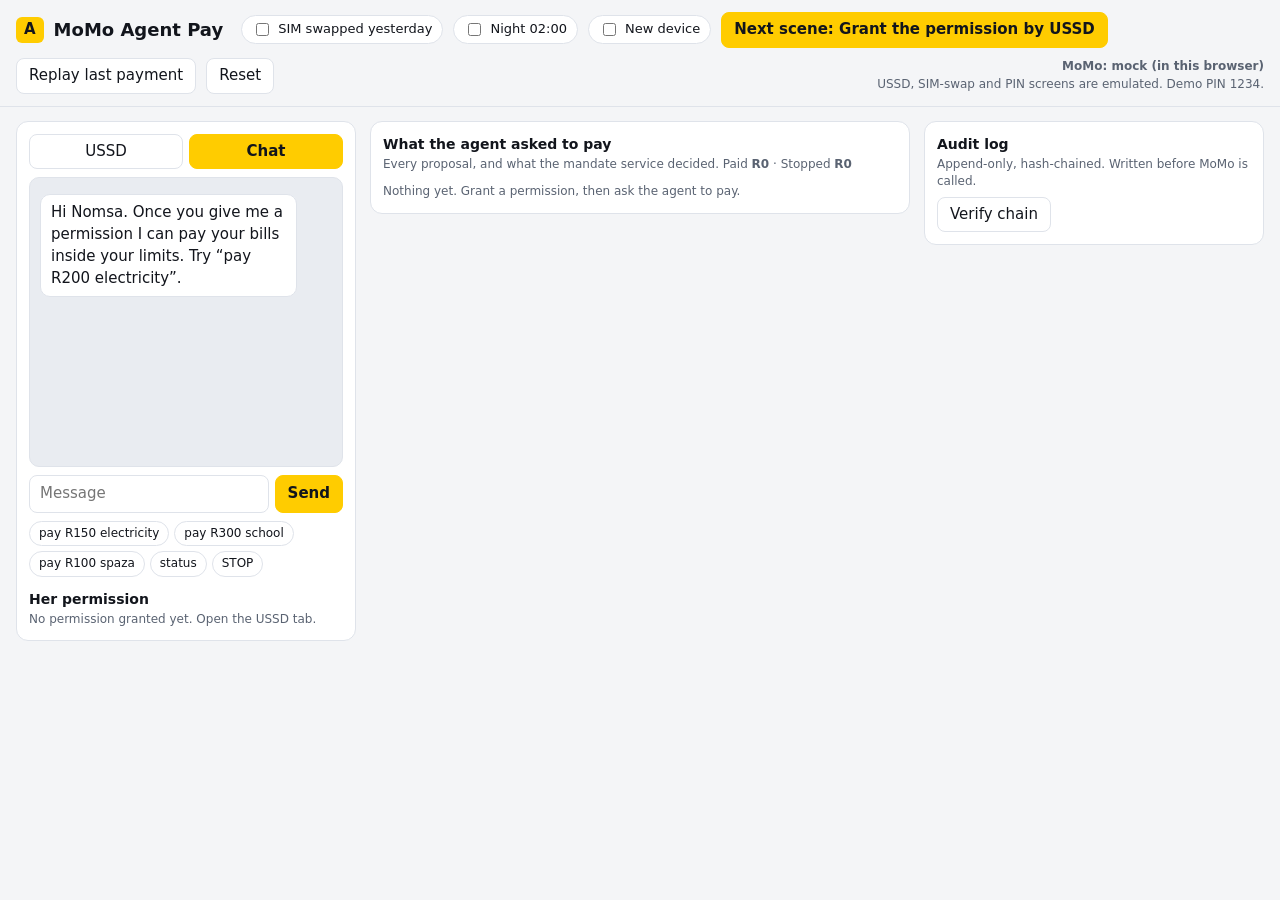
<file: public/assets/aistudio/MoMo_Agent_Pay__proof_of_concept_3c474f8f.html>
<!doctype html><html lang="en"><head><meta charset="utf-8"><meta name="viewport" content="width=device-width, initial-scale=1, viewport-fit=cover"><title>MoMo Agent Pay: proof of concept</title><meta name="color-scheme" content="light dark">
<style>
:root{--bg:#f4f5f7;--cd:#fff;--ln:#dfe3ea;--tx:#12151c;--mu:#5a6372;--y:#FFCC00;--yt:#12151c;--g:#15803d;--a:#b45309;--r:#b91c1c;--ph:#e9ecf1;box-sizing:border-box;padding-top:env(safe-area-inset-top,0px);padding-bottom:env(safe-area-inset-bottom,0px)}
@media (prefers-color-scheme:dark){:root:not([data-theme="light"]){--bg:#0a0c10;--cd:#151922;--ln:#262b38;--tx:#f2f3f5;--mu:#9aa1b0;--g:#4ade80;--a:#fbbf24;--r:#f87171;--ph:#0f1218}}
:root[data-theme="dark"]{--bg:#0a0c10;--cd:#151922;--ln:#262b38;--tx:#f2f3f5;--mu:#9aa1b0;--g:#4ade80;--a:#fbbf24;--r:#f87171;--ph:#0f1218}
html{scroll-padding-top:env(safe-area-inset-top,0px)}*{box-sizing:border-box}
body{margin:0;background:var(--bg);color:var(--tx);font:15px/1.45 Lato,"Segoe UI",system-ui,sans-serif}
header{display:flex;flex-wrap:wrap;gap:10px;align-items:center;padding:12px 16px;border-bottom:1px solid var(--ln)}
h1{font-size:18px;margin:0 8px 0 0}h2{font-size:14px;margin:0 0 2px}
.logo{background:var(--y);color:#12151c;font-weight:900;border-radius:6px;padding:2px 8px}
label.t{display:flex;gap:6px;align-items:center;border:1px solid var(--ln);border-radius:20px;padding:4px 10px;background:var(--cd);cursor:pointer;font-size:13px}
button{font:inherit;cursor:pointer;border-radius:8px;border:1px solid var(--ln);background:var(--cd);color:var(--tx);padding:6px 12px}
button.p{background:var(--y);color:#12151c;border-color:var(--y);font-weight:700}
button:focus-visible,input:focus-visible{outline:2px solid var(--y);outline-offset:2px}
.badge{margin-left:auto;font-size:12px;color:var(--mu);text-align:right}
main{display:grid;grid-template-columns:minmax(290px,340px) 1fr minmax(260px,340px);gap:14px;padding:14px 16px;align-items:start}
@media(max-width:980px){main{grid-template-columns:1fr}}
.col{background:var(--cd);border:1px solid var(--ln);border-radius:12px;padding:12px;min-width:0}
.tabs{display:flex;gap:6px;margin-bottom:8px}.tabs button{flex:1}.tabs .on{background:var(--y);color:#12151c;border-color:var(--y);font-weight:700}
.screen{background:var(--ph);border:1px solid var(--ln);border-radius:10px;height:290px;overflow:auto;padding:10px;position:relative}
.ussd{font-family:ui-monospace,Menlo,monospace;font-size:13px}
.bub{max-width:88%;padding:7px 10px;border-radius:10px;margin:6px 0;background:var(--cd);border:1px solid var(--ln)}.bub.me{margin-left:auto;background:#0b6b4d;color:#fff;border-color:#0b6b4d}
.row{display:flex;gap:6px;margin-top:8px}input{flex:1;font:inherit;border-radius:8px;border:1px solid var(--ln);padding:7px 10px;background:var(--cd);color:var(--tx);min-width:0}
.chips{display:flex;flex-wrap:wrap;gap:5px;margin-top:8px}.chips button{font-size:12px;padding:3px 9px;border-radius:14px}
.modal{position:absolute;inset:auto 0 0 0;background:var(--cd);border-top:2px solid var(--y);padding:12px;border-radius:12px 12px 0 0;box-shadow:0 -6px 20px #0004}
.bar{height:8px;border-radius:4px;background:var(--ln);overflow:hidden;margin:6px 0}.bar i{display:block;height:100%;background:var(--y)}
.card{border:1px solid var(--ln);border-left:5px solid var(--g);border-radius:10px;padding:10px;margin-bottom:10px}
.card.STEP{border-left-color:var(--a)}.card.BLOCKED{border-left-color:var(--r)}
.top{display:flex;justify-content:space-between;gap:8px;font-weight:700}
.chip{font-size:12px;font-weight:800;border-radius:6px;padding:2px 8px;border:1px solid currentColor}
.SETTLED{color:var(--g)}.STEP{color:var(--a)}.BLOCKED{color:var(--r)}
.why{display:inline-block;font-size:12px;border:1px solid var(--ln);border-radius:6px;padding:1px 7px;margin:4px 4px 0 0;color:var(--mu)}
.log{font:12px/1.35 ui-monospace,Menlo,monospace;max-height:620px;overflow:auto}.log div{padding:4px 0;border-bottom:1px solid var(--ln);overflow-wrap:anywhere}
.mu{color:var(--mu);font-size:12px}.ok{color:var(--g);font-weight:700}.bad{color:var(--r);font-weight:700}
</style></head><body>
<header><span class="logo">A</span><h1>MoMo Agent Pay</h1>
<label class="t"><input type="checkbox" id="sim" style="flex:none"> SIM swapped yesterday</label>
<label class="t"><input type="checkbox" id="night" style="flex:none"> Night 02:00</label>
<label class="t"><input type="checkbox" id="dev" style="flex:none"> New device</label>
<button id="next" class="p"></button><button id="replay">Replay last payment</button><button id="reset">Reset</button>
<div class="badge"><b>MoMo: mock (in this browser)</b><br>USSD, SIM-swap and PIN screens are emulated. Demo PIN 1234.</div></header>
<main>
<section class="col"><div class="tabs"><button id="tU">USSD</button><button id="tC" class="on">Chat</button></div><div class="screen" id="scr"></div><div id="inp"></div>
<div style="margin-top:12px"><h2>Her permission</h2><div id="perm" class="mu">No permission granted yet. Open the USSD tab.</div></div></section>
<section class="col"><h2>What the agent asked to pay</h2><div class="mu" style="margin-bottom:10px">Every proposal, and what the mandate service decided. <span id="tot"></span></div><div id="feed"><div class="mu">Nothing yet. Grant a permission, then ask the agent to pay.</div></div></section>
<section class="col"><h2>Audit log</h2><div class="mu" style="margin-bottom:6px">Append-only, hash-chained. Written before MoMo is called.</div><button id="ver">Verify chain</button> <span id="vr"></span><div class="log" id="log"></div></section>
</main>
<script>
const $=s=>document.querySelector(s),P={electricity:['Prepaid electricity (City Power)','Electricity'],airtime:['Airtime for Mama','Airtime'],school:['Thuto Primary school fees','School'],stokvel:['Stokvel contribution','Stokvel'],spaza:['Kasi Fresh spaza','Spaza']};
const esc=s=>String(s).replace(/[&<>]/g,c=>({'&':'&amp;','<':'&lt;','>':'&gt;'}[c]));
let S,tab='C',dlg=false;
const SC=['Grant the permission by USSD','Pay R200 electricity (first payment, asks for PIN)','Pay R150 electricity (settles)','SIM swapped, pay R300 school fees (blocked)','Say STOP'];
const sha=async s=>[...new Uint8Array(await crypto.subtle.digest('SHA-256',new TextEncoder().encode(s)))].map(x=>x.toString(16).padStart(2,'0')).join('');
function init(){S={m:null,spent:0,known:new Set(),paid:[],feed:[],log:[],last:null,step:0,prev:'0',pend:null,chat:[{a:1,t:'Hi Nomsa. Once you give me a permission I can pay your bills inside your limits. Try “pay R200 electricity”.'}]};['sim','night','dev'].forEach(i=>$('#'+i).checked=false);$('#vr').textContent='';dlg=false;render()}
async function log(who,ev,d){const t=new Date().toLocaleTimeString('en-GB'),h=await sha(S.prev+who+ev+d+t);S.log.push({who,ev,d,t,h,p:S.prev});S.prev=h}
const say=t=>{S.chat.push({a:1,t});render()};
async function grant(){S.m={tx:500,mo:1000,cats:['Electricity','Airtime','School','Stokvel'],on:true,until:'24 Jan 2027'};await log('NOMSA','mandate.granted','via ussd, R500 per payment, R1000 per month, 90 days');await log('MOMO','momo.preapproval.successful','mock pre-approval, 90 days');dlg=false;say('Permission set. I can pay electricity, airtime, school and stokvel inside your limits. Reply STOP to switch me off.')}
async function propose(k,amt){const[n,cat]=P[k],m=S.m;S.last={k,amt};await log('AGENT','payment.proposed','R'+amt+' '+n);
const card={n,amt,k,why:[],txn:'',lab:''};const blk=async(w,hard)=>{card.d='BLOCKED';card.risk=hard?null:w[1];card.rule=hard?w:null;card.why=hard?[]:w[0];S.feed.unshift(card);await log('SERVICE','payment.blocked',hard?'rule: '+w:'risk '+w[1].toFixed(2)+' '+w[0].join('; '));say(hard?`I cannot pay R${amt} to ${n}: ${w} Your limits stay as you set them.`:`I stopped R${amt} to ${n}. ${w[0].join('. ')}. Your money has not moved.`)};
if(!m||!m.on)return blk('you have not given me a permission, or it is switched off.',1);
if(!m.cats.includes(cat))return blk('you have not allowed me to pay this kind of payee.',1);
if(amt>m.tx)return blk(`that is above your R${m.tx} per-payment limit.`,1);
if(S.spent+amt>m.mo)return blk('that would go over your monthly limit.',1);
const first=!S.known.has(k);let sc=.05+.03*amt/m.tx;const w=[];
if(first){sc+=.2;w.push('It is the first payment to this payee')}
if($('#sim').checked){sc+=.6;w.push('Your SIM card was changed recently')}
if($('#night').checked){sc+=.25;w.push('It is the middle of the night')}
if($('#dev').checked){sc+=.2;w.push('This is a new device')}
if(S.paid.filter(t=>Date.now()-t<36e5).length>=3){sc+=.15;w.push('There have been many payments in the last hour')}
sc=Math.min(.99,sc);card.risk=sc;card.why=w;
if(sc>=.7)return blk([w,sc]);
if(first||sc>=.25){S.pend={k,amt,card,sc};tab='C';return render()}
settle(card,sc,'Within limits, low risk')}
async function settle(card,sc,lab){const m=S.m;card.d='SETTLED';card.lab=lab;card.txn='mock-'+Date.now();await log('SERVICE','payment.submitted','risk '+sc.toFixed(2)+' settle');S.spent+=card.amt;S.known.add(card.k);S.paid.push(Date.now());S.feed.unshift(card);await log('MOMO','payment.settled',card.txn);say(`Paid R${card.amt} to ${card.n}. R${m.mo-S.spent} left this month. Reply STOP to pause me.`)}
async function pin(v){const p=S.pend;if(v!=='1234'){S.err='Wrong PIN. Demo PIN is 1234.';return render()}S.err='';S.pend=null;await log('NOMSA','pin.confirmed','first payment to payee');settle(p.card,p.sc,'Nomsa approved with PIN')}
async function decline(){const p=S.pend;S.pend=null;p.card.d='BLOCKED';p.card.rule='Nomsa declined the PIN request.';S.feed.unshift(p.card);await log('NOMSA','pin.declined',p.card.n);say('Okay, I did not pay.')}
async function send(t){t=t.trim();if(!t)return;S.chat.push({a:0,t});if(/^stop$/i.test(t)){if(S.m)S.m.on=false;await log('NOMSA','mandate.revoked','STOP');return say('Done. I am switched off and cannot pay anything. Dial *130*AGENT# to switch me on again.')}
if(/^status$/i.test(t))return say(S.m&&S.m.on?`Spent R${S.spent} of R${S.m.mo} this month.`:'I am switched off.');
const x=t.match(/pay\s+r?(\d+)\s+(\w+)/i);if(x&&P[x[2].toLowerCase()])return propose(x[2].toLowerCase(),+x[1]);say('I can pay electricity, airtime, school or stokvel. Try “pay R150 electricity”.')}
async function next(){const i=S.step;if(i>=SC.length)return;S.step++;if(i==0){tab='U';dlg=true;render()}else if(i==1)await propose('electricity',200);else if(i==2)await propose('electricity',150);else if(i==3){$('#sim').checked=true;await propose('school',300)}else await send('STOP');render()}
async function verify(){let p='0',ok=1;for(const e of S.log){if(e.p!==p||e.h!==await sha(p+e.who+e.ev+e.d+e.t)){ok=0;break}p=e.h}$('#vr').innerHTML=ok?`<span class="ok">Chain intact (${S.log.length} entries)</span>`:'<span class="bad">Chain broken</span>'}
function render(){$('#tU').className=tab=='U'?'on':'';$('#tC').className=tab=='C'?'on':'';const sc=$('#scr'),ip=$('#inp');
if(tab=='U'){sc.className='screen ussd';sc.innerHTML=dlg?`<p>Allow Household Agent to pay electricity, airtime, school, stokvel up to R1000 a month, max R500 per payment, for 90 days?<br>Enter MoMo PIN to confirm. You can revoke any time.</p>`:'<p>Dial *130*AGENT# to give your Household Agent a permission.</p>';ip.innerHTML=dlg?`<div class="row"><input id="up" type="password" inputmode="numeric" placeholder="PIN" aria-label="MoMo PIN"><button class="p" id="us">Send</button></div><div class="mu">${esc(S.err||'')}</div>`:'<div class="row"><button class="p" id="ud">Dial *130*AGENT#</button></div>';
const us=$('#us');if(us)us.onclick=()=>{if($('#up').value==='1234'){S.err='';grant().then(render)}else{S.err='Wrong PIN. Demo PIN is 1234.';render()}};const ud=$('#ud');if(ud)ud.onclick=()=>{dlg=true;render()}}
else{sc.className='screen';sc.innerHTML=S.chat.map(c=>`<div class="bub ${c.a?'':'me'}">${esc(c.t)}</div>`).join('')+(S.pend?`<div class="modal"><b>Approve R${S.pend.amt} to ${esc(S.pend.card.n)}?</b><div class="mu">Your agent is asking${S.pend.card.why.length?': '+esc(S.pend.card.why.join('. ')):''}.</div><div class="row"><input id="pp" type="password" inputmode="numeric" placeholder="PIN" aria-label="PIN"><button id="pd">Decline</button><button class="p" id="pa">Approve</button></div><div class="mu">${esc(S.err||'')}</div></div>`:'');sc.scrollTop=1e5;
ip.innerHTML=`<div class="row"><input id="ci" placeholder="Message" aria-label="Message"><button class="p" id="cs">Send</button></div><div class="chips">${['pay R150 electricity','pay R300 school','pay R100 spaza','status','STOP'].map(c=>`<button>${c}</button>`).join('')}</div>`;
const go=()=>{const v=$('#ci').value;$('#ci').value='';send(v)};$('#cs').onclick=go;$('#ci').onkeydown=e=>{if(e.key=='Enter')go()};ip.querySelectorAll('.chips button').forEach(b=>b.onclick=()=>send(b.textContent));
if(S.pend){$('#pa').onclick=()=>pin($('#pp').value);$('#pd').onclick=decline}}
const m=S.m,pc=m?Math.min(100,S.spent/m.mo*100):0;$('#perm').innerHTML=m?`<b>${m.on?'Active':'Switched off'}</b> · Spent <b>R${S.spent}</b> of R${m.mo} this month<div class="bar"><i style="width:${pc}%"></i></div><span class="mu">Up to R${m.tx} a payment · Left R${m.mo-S.spent} · Until ${m.until}<br>${m.cats.join(', ')}</span>`:'No permission granted yet. Open the USSD tab.';
const paid=S.feed.filter(f=>f.d=='SETTLED').reduce((a,f)=>a+f.amt,0),stp=S.feed.filter(f=>f.d=='BLOCKED').reduce((a,f)=>a+f.amt,0);$('#tot').innerHTML=`Paid <b>R${paid}</b> · Stopped <b>R${stp}</b>`;
$('#feed').innerHTML=S.feed.length?S.feed.map(f=>`<div class="card ${f.d=='BLOCKED'?'BLOCKED':''}"><div class="top"><span>${esc(f.n)}</span><span>R${f.amt}</span></div><div class="mu">${f.d=='SETTLED'?esc(f.lab)+' · risk '+f.risk.toFixed(2)+' · '+f.txn:f.rule?esc(f.rule):'Stopped by the risk agent · risk '+f.risk.toFixed(2)}</div><span class="chip ${f.d}">${f.d}</span>${f.d=='BLOCKED'&&!f.rule?'':''}<div>${f.why.map(w=>`<span class="why">${esc(w)}</span>`).join('')}</div>${f.d=='BLOCKED'?`<div class="bad" style="margin-top:6px">R${f.amt} never left her wallet. MoMo was never called.</div>`:''}</div>`).join(''):'<div class="mu">Nothing yet. Grant a permission, then ask the agent to pay.</div>';
$('#log').innerHTML=S.log.slice().reverse().map((e,i)=>`<div><b>${esc(e.who)}</b> ${esc(e.ev)}<br><span class="mu">${e.t} · ${esc(e.d)} · #${e.h.slice(0,8)}</span></div>`).join('');
$('#next').textContent=S.step<SC.length?'Next scene: '+SC[S.step]:'Scenes complete';$('#next').disabled=S.step>=SC.length}
$('#tU').onclick=()=>{tab='U';render()};$('#tC').onclick=()=>{tab='C';render()};$('#next').onclick=next;$('#ver').onclick=verify;$('#reset').onclick=init;$('#replay').onclick=()=>S.last&&propose(S.last.k,S.last.amt);
init();
</script></body></html>
</file>
